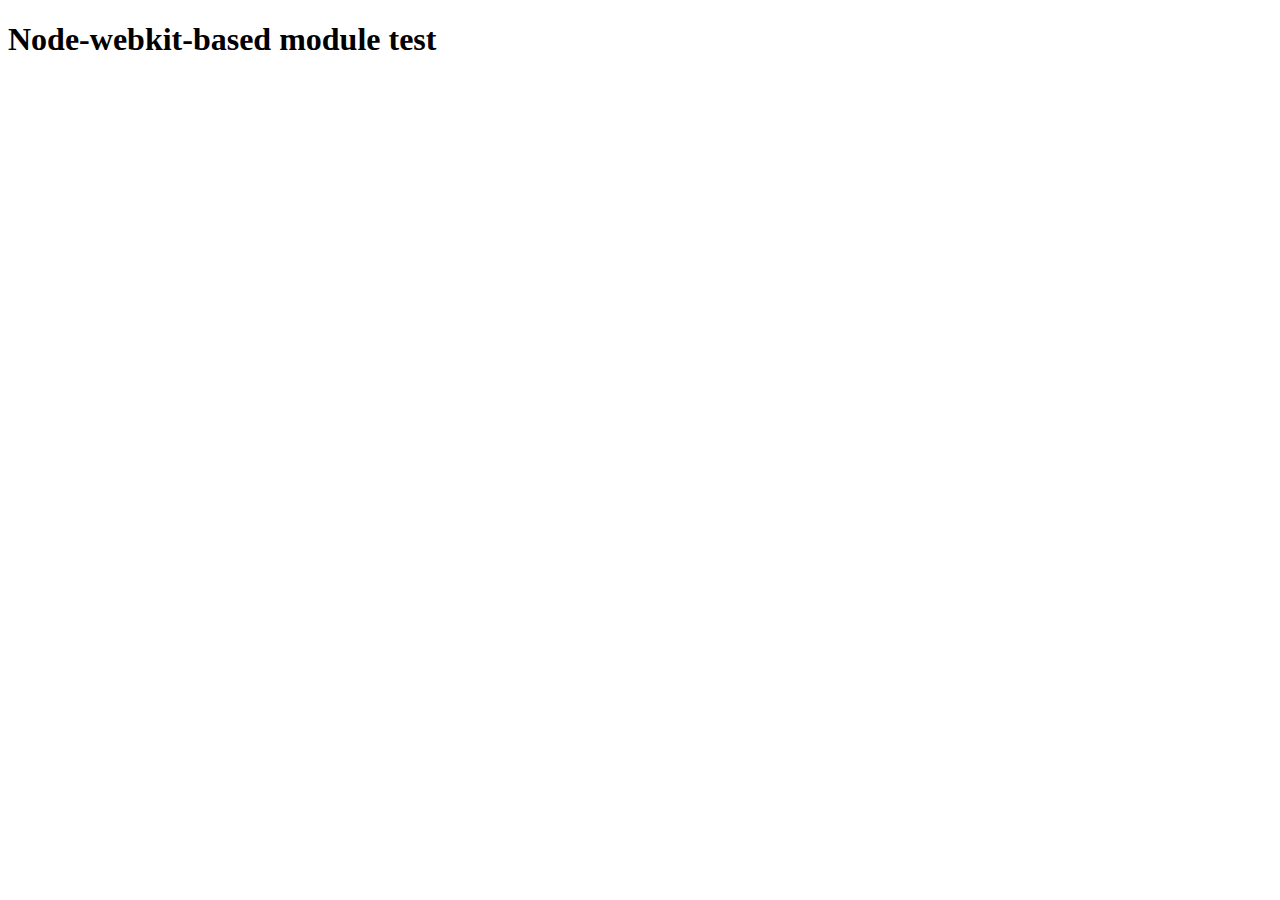
<file: node_modules/@mapbox/node-pre-gyp/lib/util/nw-pre-gyp/index.html>
<!doctype html>
<html>
<head>
<meta charset="utf-8">
<title>Node-webkit-based module test</title>
<script>
function nwModuleTest(){
   var util = require('util');
   var moduleFolder = require('nw.gui').App.argv[0];
   try {
      require(moduleFolder);
   } catch(e) {
      if( process.platform !== 'win32' ){
         util.log('nw-pre-gyp error:');
         util.log(e.stack);
      }
      process.exit(1);
   }
   process.exit(0);
}
</script>
</head>
<body onload="nwModuleTest()">
<h1>Node-webkit-based module test</h1>
</body>
</html>
</file>
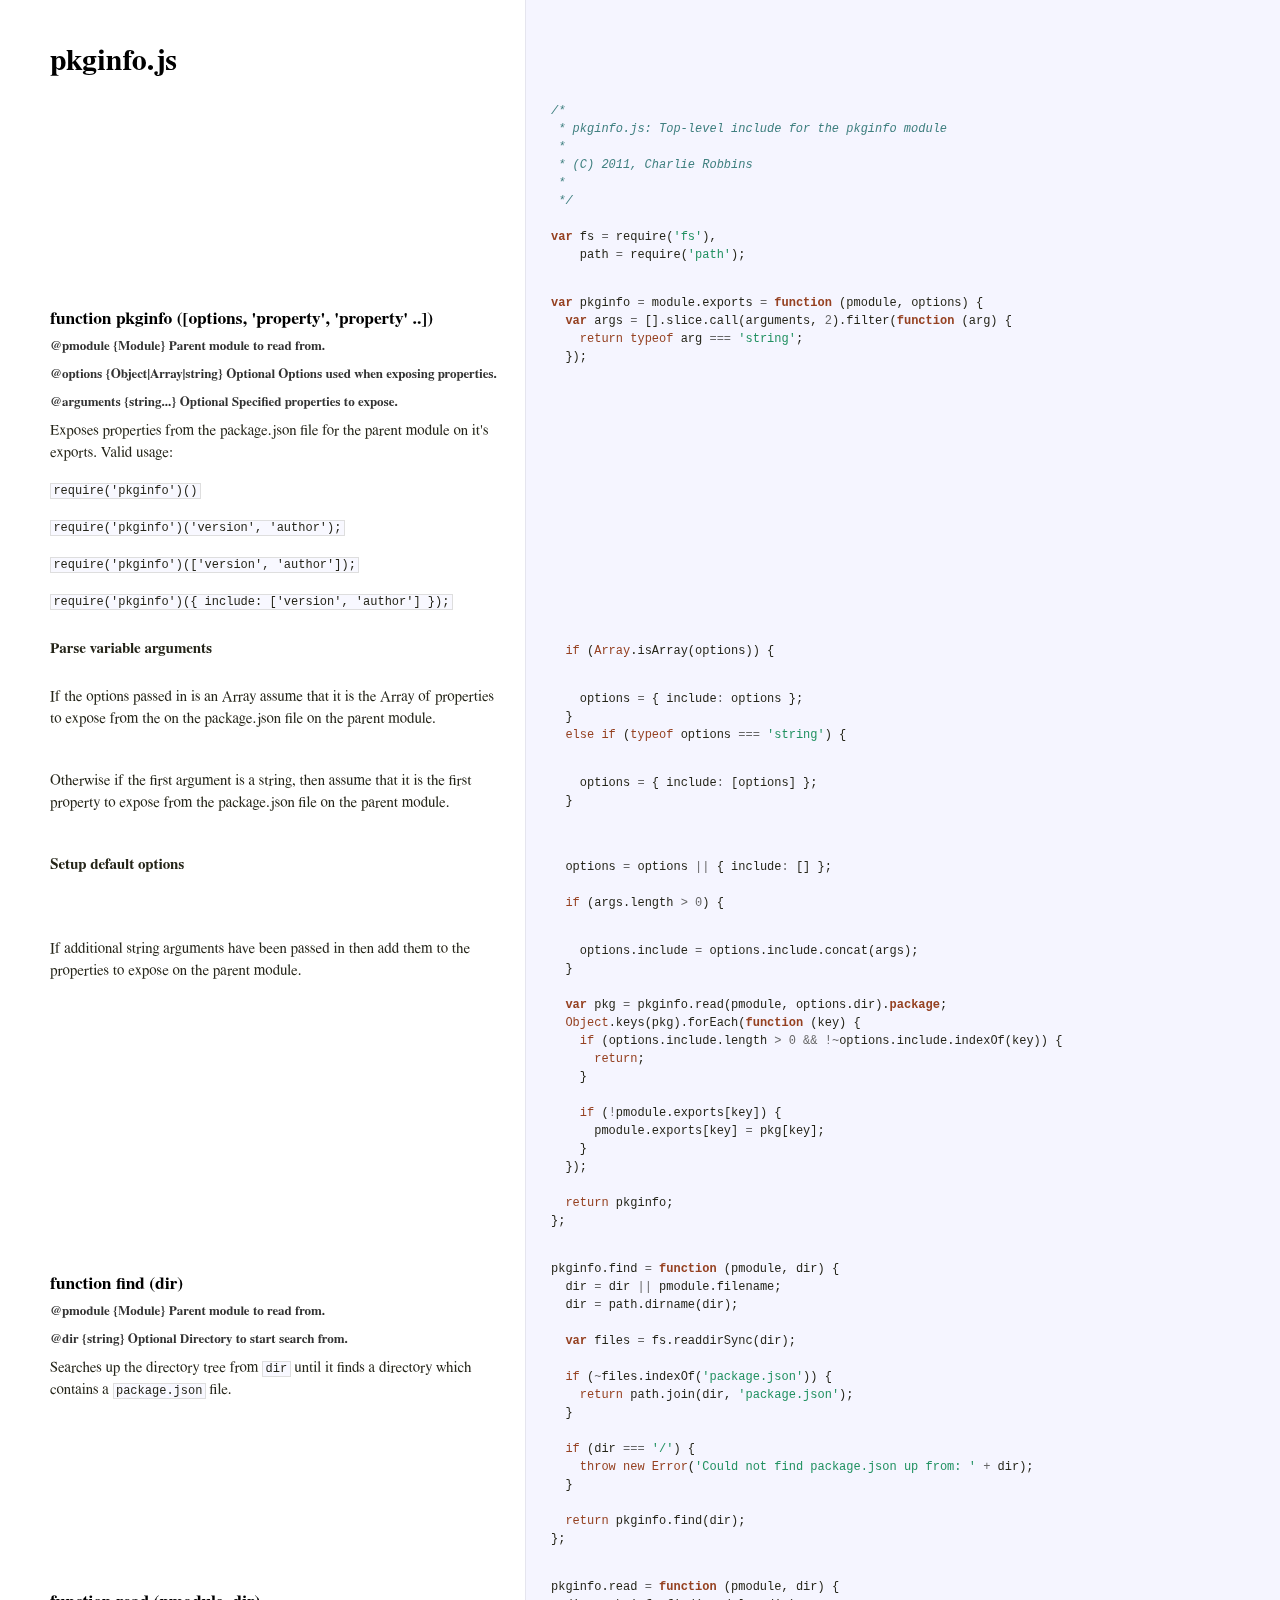
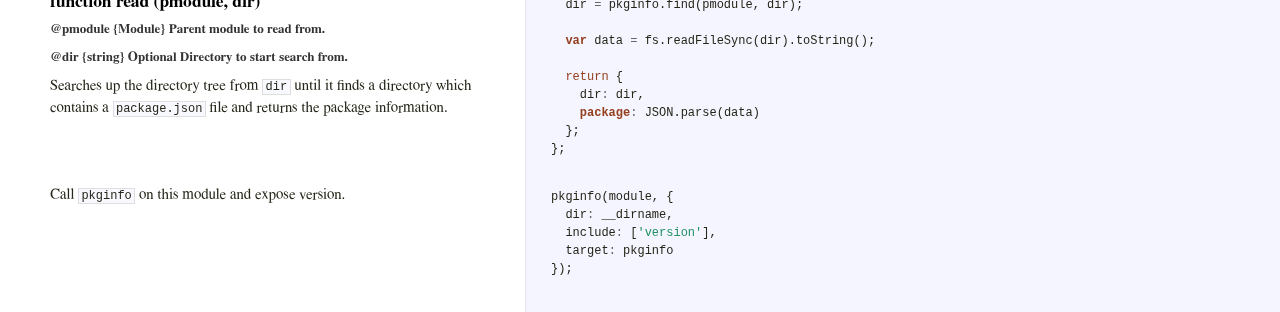
<file: node_modules/pkginfo/docs/pkginfo.html>
<!DOCTYPE html>  <html> <head>   <title>pkginfo.js</title>   <meta http-equiv="content-type" content="text/html; charset=UTF-8">   <link rel="stylesheet" media="all" href="docco.css" /> </head> <body>   <div id="container">     <div id="background"></div>          <table cellpadding="0" cellspacing="0">       <thead>         <tr>           <th class="docs">             <h1>               pkginfo.js             </h1>           </th>           <th class="code">           </th>         </tr>       </thead>       <tbody>                               <tr id="section-1">             <td class="docs">               <div class="pilwrap">                 <a class="pilcrow" href="#section-1">&#182;</a>               </div>                            </td>             <td class="code">               <div class="highlight"><pre><span class="cm">/*</span>
<span class="cm"> * pkginfo.js: Top-level include for the pkginfo module</span>
<span class="cm"> *</span>
<span class="cm"> * (C) 2011, Charlie Robbins</span>
<span class="cm"> *</span>
<span class="cm"> */</span>
 
<span class="kd">var</span> <span class="nx">fs</span> <span class="o">=</span> <span class="nx">require</span><span class="p">(</span><span class="s1">&#39;fs&#39;</span><span class="p">),</span>
    <span class="nx">path</span> <span class="o">=</span> <span class="nx">require</span><span class="p">(</span><span class="s1">&#39;path&#39;</span><span class="p">);</span></pre></div>             </td>           </tr>                               <tr id="section-2">             <td class="docs">               <div class="pilwrap">                 <a class="pilcrow" href="#section-2">&#182;</a>               </div>               <h3>function pkginfo ([options, 'property', 'property' ..])</h3>

<h4>@pmodule {Module} Parent module to read from.</h4>

<h4>@options {Object|Array|string} <strong>Optional</strong> Options used when exposing properties.</h4>

<h4>@arguments {string...} <strong>Optional</strong> Specified properties to expose.</h4>

<p>Exposes properties from the package.json file for the parent module on 
it's exports. Valid usage:</p>

<p><code>require('pkginfo')()</code></p>

<p><code>require('pkginfo')('version', 'author');</code></p>

<p><code>require('pkginfo')(['version', 'author']);</code></p>

<p><code>require('pkginfo')({ include: ['version', 'author'] });</code></p>             </td>             <td class="code">               <div class="highlight"><pre><span class="kd">var</span> <span class="nx">pkginfo</span> <span class="o">=</span> <span class="nx">module</span><span class="p">.</span><span class="nx">exports</span> <span class="o">=</span> <span class="kd">function</span> <span class="p">(</span><span class="nx">pmodule</span><span class="p">,</span> <span class="nx">options</span><span class="p">)</span> <span class="p">{</span>
  <span class="kd">var</span> <span class="nx">args</span> <span class="o">=</span> <span class="p">[].</span><span class="nx">slice</span><span class="p">.</span><span class="nx">call</span><span class="p">(</span><span class="nx">arguments</span><span class="p">,</span> <span class="mi">2</span><span class="p">).</span><span class="nx">filter</span><span class="p">(</span><span class="kd">function</span> <span class="p">(</span><span class="nx">arg</span><span class="p">)</span> <span class="p">{</span>
    <span class="k">return</span> <span class="k">typeof</span> <span class="nx">arg</span> <span class="o">===</span> <span class="s1">&#39;string&#39;</span><span class="p">;</span>
  <span class="p">});</span>
  </pre></div>             </td>           </tr>                               <tr id="section-3">             <td class="docs">               <div class="pilwrap">                 <a class="pilcrow" href="#section-3">&#182;</a>               </div>               <p><strong>Parse variable arguments</strong></p>             </td>             <td class="code">               <div class="highlight"><pre>  <span class="k">if</span> <span class="p">(</span><span class="nb">Array</span><span class="p">.</span><span class="nx">isArray</span><span class="p">(</span><span class="nx">options</span><span class="p">))</span> <span class="p">{</span></pre></div>             </td>           </tr>                               <tr id="section-4">             <td class="docs">               <div class="pilwrap">                 <a class="pilcrow" href="#section-4">&#182;</a>               </div>               <p>If the options passed in is an Array assume that
it is the Array of properties to expose from the
on the package.json file on the parent module.</p>             </td>             <td class="code">               <div class="highlight"><pre>    <span class="nx">options</span> <span class="o">=</span> <span class="p">{</span> <span class="nx">include</span><span class="o">:</span> <span class="nx">options</span> <span class="p">};</span>
  <span class="p">}</span>
  <span class="k">else</span> <span class="k">if</span> <span class="p">(</span><span class="k">typeof</span> <span class="nx">options</span> <span class="o">===</span> <span class="s1">&#39;string&#39;</span><span class="p">)</span> <span class="p">{</span></pre></div>             </td>           </tr>                               <tr id="section-5">             <td class="docs">               <div class="pilwrap">                 <a class="pilcrow" href="#section-5">&#182;</a>               </div>               <p>Otherwise if the first argument is a string, then
assume that it is the first property to expose from
the package.json file on the parent module.</p>             </td>             <td class="code">               <div class="highlight"><pre>    <span class="nx">options</span> <span class="o">=</span> <span class="p">{</span> <span class="nx">include</span><span class="o">:</span> <span class="p">[</span><span class="nx">options</span><span class="p">]</span> <span class="p">};</span>
  <span class="p">}</span>
  </pre></div>             </td>           </tr>                               <tr id="section-6">             <td class="docs">               <div class="pilwrap">                 <a class="pilcrow" href="#section-6">&#182;</a>               </div>               <p><strong>Setup default options</strong></p>             </td>             <td class="code">               <div class="highlight"><pre>  <span class="nx">options</span> <span class="o">=</span> <span class="nx">options</span> <span class="o">||</span> <span class="p">{</span> <span class="nx">include</span><span class="o">:</span> <span class="p">[]</span> <span class="p">};</span>
  
  <span class="k">if</span> <span class="p">(</span><span class="nx">args</span><span class="p">.</span><span class="nx">length</span> <span class="o">&gt;</span> <span class="mi">0</span><span class="p">)</span> <span class="p">{</span></pre></div>             </td>           </tr>                               <tr id="section-7">             <td class="docs">               <div class="pilwrap">                 <a class="pilcrow" href="#section-7">&#182;</a>               </div>               <p>If additional string arguments have been passed in
then add them to the properties to expose on the 
parent module. </p>             </td>             <td class="code">               <div class="highlight"><pre>    <span class="nx">options</span><span class="p">.</span><span class="nx">include</span> <span class="o">=</span> <span class="nx">options</span><span class="p">.</span><span class="nx">include</span><span class="p">.</span><span class="nx">concat</span><span class="p">(</span><span class="nx">args</span><span class="p">);</span>
  <span class="p">}</span>
  
  <span class="kd">var</span> <span class="nx">pkg</span> <span class="o">=</span> <span class="nx">pkginfo</span><span class="p">.</span><span class="nx">read</span><span class="p">(</span><span class="nx">pmodule</span><span class="p">,</span> <span class="nx">options</span><span class="p">.</span><span class="nx">dir</span><span class="p">).</span><span class="kr">package</span><span class="p">;</span>
  <span class="nb">Object</span><span class="p">.</span><span class="nx">keys</span><span class="p">(</span><span class="nx">pkg</span><span class="p">).</span><span class="nx">forEach</span><span class="p">(</span><span class="kd">function</span> <span class="p">(</span><span class="nx">key</span><span class="p">)</span> <span class="p">{</span>
    <span class="k">if</span> <span class="p">(</span><span class="nx">options</span><span class="p">.</span><span class="nx">include</span><span class="p">.</span><span class="nx">length</span> <span class="o">&gt;</span> <span class="mi">0</span> <span class="o">&amp;&amp;</span> <span class="o">!~</span><span class="nx">options</span><span class="p">.</span><span class="nx">include</span><span class="p">.</span><span class="nx">indexOf</span><span class="p">(</span><span class="nx">key</span><span class="p">))</span> <span class="p">{</span>
      <span class="k">return</span><span class="p">;</span>
    <span class="p">}</span>
    
    <span class="k">if</span> <span class="p">(</span><span class="o">!</span><span class="nx">pmodule</span><span class="p">.</span><span class="nx">exports</span><span class="p">[</span><span class="nx">key</span><span class="p">])</span> <span class="p">{</span>
      <span class="nx">pmodule</span><span class="p">.</span><span class="nx">exports</span><span class="p">[</span><span class="nx">key</span><span class="p">]</span> <span class="o">=</span> <span class="nx">pkg</span><span class="p">[</span><span class="nx">key</span><span class="p">];</span>
    <span class="p">}</span>
  <span class="p">});</span>
  
  <span class="k">return</span> <span class="nx">pkginfo</span><span class="p">;</span>
<span class="p">};</span></pre></div>             </td>           </tr>                               <tr id="section-8">             <td class="docs">               <div class="pilwrap">                 <a class="pilcrow" href="#section-8">&#182;</a>               </div>               <h3>function find (dir)</h3>

<h4>@pmodule {Module} Parent module to read from.</h4>

<h4>@dir {string} <strong>Optional</strong> Directory to start search from.</h4>

<p>Searches up the directory tree from <code>dir</code> until it finds a directory
which contains a <code>package.json</code> file. </p>             </td>             <td class="code">               <div class="highlight"><pre><span class="nx">pkginfo</span><span class="p">.</span><span class="nx">find</span> <span class="o">=</span> <span class="kd">function</span> <span class="p">(</span><span class="nx">pmodule</span><span class="p">,</span> <span class="nx">dir</span><span class="p">)</span> <span class="p">{</span>
  <span class="nx">dir</span> <span class="o">=</span> <span class="nx">dir</span> <span class="o">||</span> <span class="nx">pmodule</span><span class="p">.</span><span class="nx">filename</span><span class="p">;</span>
  <span class="nx">dir</span> <span class="o">=</span> <span class="nx">path</span><span class="p">.</span><span class="nx">dirname</span><span class="p">(</span><span class="nx">dir</span><span class="p">);</span> 
  
  <span class="kd">var</span> <span class="nx">files</span> <span class="o">=</span> <span class="nx">fs</span><span class="p">.</span><span class="nx">readdirSync</span><span class="p">(</span><span class="nx">dir</span><span class="p">);</span>
  
  <span class="k">if</span> <span class="p">(</span><span class="o">~</span><span class="nx">files</span><span class="p">.</span><span class="nx">indexOf</span><span class="p">(</span><span class="s1">&#39;package.json&#39;</span><span class="p">))</span> <span class="p">{</span>
    <span class="k">return</span> <span class="nx">path</span><span class="p">.</span><span class="nx">join</span><span class="p">(</span><span class="nx">dir</span><span class="p">,</span> <span class="s1">&#39;package.json&#39;</span><span class="p">);</span>
  <span class="p">}</span>
  
  <span class="k">if</span> <span class="p">(</span><span class="nx">dir</span> <span class="o">===</span> <span class="s1">&#39;/&#39;</span><span class="p">)</span> <span class="p">{</span>
    <span class="k">throw</span> <span class="k">new</span> <span class="nb">Error</span><span class="p">(</span><span class="s1">&#39;Could not find package.json up from: &#39;</span> <span class="o">+</span> <span class="nx">dir</span><span class="p">);</span>
  <span class="p">}</span>
  
  <span class="k">return</span> <span class="nx">pkginfo</span><span class="p">.</span><span class="nx">find</span><span class="p">(</span><span class="nx">dir</span><span class="p">);</span>
<span class="p">};</span></pre></div>             </td>           </tr>                               <tr id="section-9">             <td class="docs">               <div class="pilwrap">                 <a class="pilcrow" href="#section-9">&#182;</a>               </div>               <h3>function read (pmodule, dir)</h3>

<h4>@pmodule {Module} Parent module to read from.</h4>

<h4>@dir {string} <strong>Optional</strong> Directory to start search from.</h4>

<p>Searches up the directory tree from <code>dir</code> until it finds a directory
which contains a <code>package.json</code> file and returns the package information.</p>             </td>             <td class="code">               <div class="highlight"><pre><span class="nx">pkginfo</span><span class="p">.</span><span class="nx">read</span> <span class="o">=</span> <span class="kd">function</span> <span class="p">(</span><span class="nx">pmodule</span><span class="p">,</span> <span class="nx">dir</span><span class="p">)</span> <span class="p">{</span> 
  <span class="nx">dir</span> <span class="o">=</span> <span class="nx">pkginfo</span><span class="p">.</span><span class="nx">find</span><span class="p">(</span><span class="nx">pmodule</span><span class="p">,</span> <span class="nx">dir</span><span class="p">);</span>
  
  <span class="kd">var</span> <span class="nx">data</span> <span class="o">=</span> <span class="nx">fs</span><span class="p">.</span><span class="nx">readFileSync</span><span class="p">(</span><span class="nx">dir</span><span class="p">).</span><span class="nx">toString</span><span class="p">();</span>
      
  <span class="k">return</span> <span class="p">{</span>
    <span class="nx">dir</span><span class="o">:</span> <span class="nx">dir</span><span class="p">,</span> 
    <span class="kr">package</span><span class="o">:</span> <span class="nx">JSON</span><span class="p">.</span><span class="nx">parse</span><span class="p">(</span><span class="nx">data</span><span class="p">)</span>
  <span class="p">};</span>
<span class="p">};</span></pre></div>             </td>           </tr>                               <tr id="section-10">             <td class="docs">               <div class="pilwrap">                 <a class="pilcrow" href="#section-10">&#182;</a>               </div>               <p>Call <code>pkginfo</code> on this module and expose version.</p>             </td>             <td class="code">               <div class="highlight"><pre><span class="nx">pkginfo</span><span class="p">(</span><span class="nx">module</span><span class="p">,</span> <span class="p">{</span>
  <span class="nx">dir</span><span class="o">:</span> <span class="nx">__dirname</span><span class="p">,</span>
  <span class="nx">include</span><span class="o">:</span> <span class="p">[</span><span class="s1">&#39;version&#39;</span><span class="p">],</span>
  <span class="nx">target</span><span class="o">:</span> <span class="nx">pkginfo</span>
<span class="p">});</span>

</pre></div>             </td>           </tr>                </tbody>     </table>   </div> </body> </html>
</file>
<file: node_modules/pkginfo/docs/docco.css>
/*--------------------- Layout and Typography ----------------------------*/
body {
  font-family: 'Palatino Linotype', 'Book Antiqua', Palatino, FreeSerif, serif;
  font-size: 15px;
  line-height: 22px;
  color: #252519;
  margin: 0; padding: 0;
}
a {
  color: #261a3b;
}
  a:visited {
    color: #261a3b;
  }
p {
  margin: 0 0 15px 0;
}
h4, h5, h6 {
  color: #333;
  margin: 6px 0 6px 0;
  font-size: 13px;
}
  h2, h3 {
    margin-bottom: 0;
    color: #000;
  }
    h1 {
      margin-top: 40px;
      margin-bottom: 15px;
      color: #000;
    }
#container {
  position: relative;
}
#background {
  position: fixed;
  top: 0; left: 525px; right: 0; bottom: 0;
  background: #f5f5ff;
  border-left: 1px solid #e5e5ee;
  z-index: -1;
}
#jump_to, #jump_page {
  background: white;
  -webkit-box-shadow: 0 0 25px #777; -moz-box-shadow: 0 0 25px #777;
  -webkit-border-bottom-left-radius: 5px; -moz-border-radius-bottomleft: 5px;
  font: 10px Arial;
  text-transform: uppercase;
  cursor: pointer;
  text-align: right;
}
#jump_to, #jump_wrapper {
  position: fixed;
  right: 0; top: 0;
  padding: 5px 10px;
}
  #jump_wrapper {
    padding: 0;
    display: none;
  }
    #jump_to:hover #jump_wrapper {
      display: block;
    }
    #jump_page {
      padding: 5px 0 3px;
      margin: 0 0 25px 25px;
    }
      #jump_page .source {
        display: block;
        padding: 5px 10px;
        text-decoration: none;
        border-top: 1px solid #eee;
      }
        #jump_page .source:hover {
          background: #f5f5ff;
        }
        #jump_page .source:first-child {
        }
table td {
  border: 0;
  outline: 0;
}
  td.docs, th.docs {
    max-width: 450px;
    min-width: 450px;
    min-height: 5px;
    padding: 10px 25px 1px 50px;
    overflow-x: hidden;
    vertical-align: top;
    text-align: left;
  }
    .docs pre {
      margin: 15px 0 15px;
      padding-left: 15px;
    }
    .docs p tt, .docs p code {
      background: #f8f8ff;
      border: 1px solid #dedede;
      font-size: 12px;
      padding: 0 0.2em;
    }
    .pilwrap {
      position: relative;
    }
      .pilcrow {
        font: 12px Arial;
        text-decoration: none;
        color: #454545;
        position: absolute;
        top: 3px; left: -20px;
        padding: 1px 2px;
        opacity: 0;
        -webkit-transition: opacity 0.2s linear;
      }
        td.docs:hover .pilcrow {
          opacity: 1;
        }
  td.code, th.code {
    padding: 14px 15px 16px 25px;
    width: 100%;
    vertical-align: top;
    background: #f5f5ff;
    border-left: 1px solid #e5e5ee;
  }
    pre, tt, code {
      font-size: 12px; line-height: 18px;
      font-family: Menlo, Monaco, Consolas, "Lucida Console", monospace;
      margin: 0; padding: 0;
    }


/*---------------------- Syntax Highlighting -----------------------------*/
td.linenos { background-color: #f0f0f0; padding-right: 10px; }
span.lineno { background-color: #f0f0f0; padding: 0 5px 0 5px; }
body .hll { background-color: #ffffcc }
body .c { color: #408080; font-style: italic }  /* Comment */
body .err { border: 1px solid #FF0000 }         /* Error */
body .k { color: #954121 }                      /* Keyword */
body .o { color: #666666 }                      /* Operator */
body .cm { color: #408080; font-style: italic } /* Comment.Multiline */
body .cp { color: #BC7A00 }                     /* Comment.Preproc */
body .c1 { color: #408080; font-style: italic } /* Comment.Single */
body .cs { color: #408080; font-style: italic } /* Comment.Special */
body .gd { color: #A00000 }                     /* Generic.Deleted */
body .ge { font-style: italic }                 /* Generic.Emph */
body .gr { color: #FF0000 }                     /* Generic.Error */
body .gh { color: #000080; font-weight: bold }  /* Generic.Heading */
body .gi { color: #00A000 }                     /* Generic.Inserted */
body .go { color: #808080 }                     /* Generic.Output */
body .gp { color: #000080; font-weight: bold }  /* Generic.Prompt */
body .gs { font-weight: bold }                  /* Generic.Strong */
body .gu { color: #800080; font-weight: bold }  /* Generic.Subheading */
body .gt { color: #0040D0 }                     /* Generic.Traceback */
body .kc { color: #954121 }                     /* Keyword.Constant */
body .kd { color: #954121; font-weight: bold }  /* Keyword.Declaration */
body .kn { color: #954121; font-weight: bold }  /* Keyword.Namespace */
body .kp { color: #954121 }                     /* Keyword.Pseudo */
body .kr { color: #954121; font-weight: bold }  /* Keyword.Reserved */
body .kt { color: #B00040 }                     /* Keyword.Type */
body .m { color: #666666 }                      /* Literal.Number */
body .s { color: #219161 }                      /* Literal.String */
body .na { color: #7D9029 }                     /* Name.Attribute */
body .nb { color: #954121 }                     /* Name.Builtin */
body .nc { color: #0000FF; font-weight: bold }  /* Name.Class */
body .no { color: #880000 }                     /* Name.Constant */
body .nd { color: #AA22FF }                     /* Name.Decorator */
body .ni { color: #999999; font-weight: bold }  /* Name.Entity */
body .ne { color: #D2413A; font-weight: bold }  /* Name.Exception */
body .nf { color: #0000FF }                     /* Name.Function */
body .nl { color: #A0A000 }                     /* Name.Label */
body .nn { color: #0000FF; font-weight: bold }  /* Name.Namespace */
body .nt { color: #954121; font-weight: bold }  /* Name.Tag */
body .nv { color: #19469D }                     /* Name.Variable */
body .ow { color: #AA22FF; font-weight: bold }  /* Operator.Word */
body .w { color: #bbbbbb }                      /* Text.Whitespace */
body .mf { color: #666666 }                     /* Literal.Number.Float */
body .mh { color: #666666 }                     /* Literal.Number.Hex */
body .mi { color: #666666 }                     /* Literal.Number.Integer */
body .mo { color: #666666 }                     /* Literal.Number.Oct */
body .sb { color: #219161 }                     /* Literal.String.Backtick */
body .sc { color: #219161 }                     /* Literal.String.Char */
body .sd { color: #219161; font-style: italic } /* Literal.String.Doc */
body .s2 { color: #219161 }                     /* Literal.String.Double */
body .se { color: #BB6622; font-weight: bold }  /* Literal.String.Escape */
body .sh { color: #219161 }                     /* Literal.String.Heredoc */
body .si { color: #BB6688; font-weight: bold }  /* Literal.String.Interpol */
body .sx { color: #954121 }                     /* Literal.String.Other */
body .sr { color: #BB6688 }                     /* Literal.String.Regex */
body .s1 { color: #219161 }                     /* Literal.String.Single */
body .ss { color: #19469D }                     /* Literal.String.Symbol */
body .bp { color: #954121 }                     /* Name.Builtin.Pseudo */
body .vc { color: #19469D }                     /* Name.Variable.Class */
body .vg { color: #19469D }                     /* Name.Variable.Global */
body .vi { color: #19469D }                     /* Name.Variable.Instance */
body .il { color: #666666 }                     /* Literal.Number.Integer.Long */
</file>
